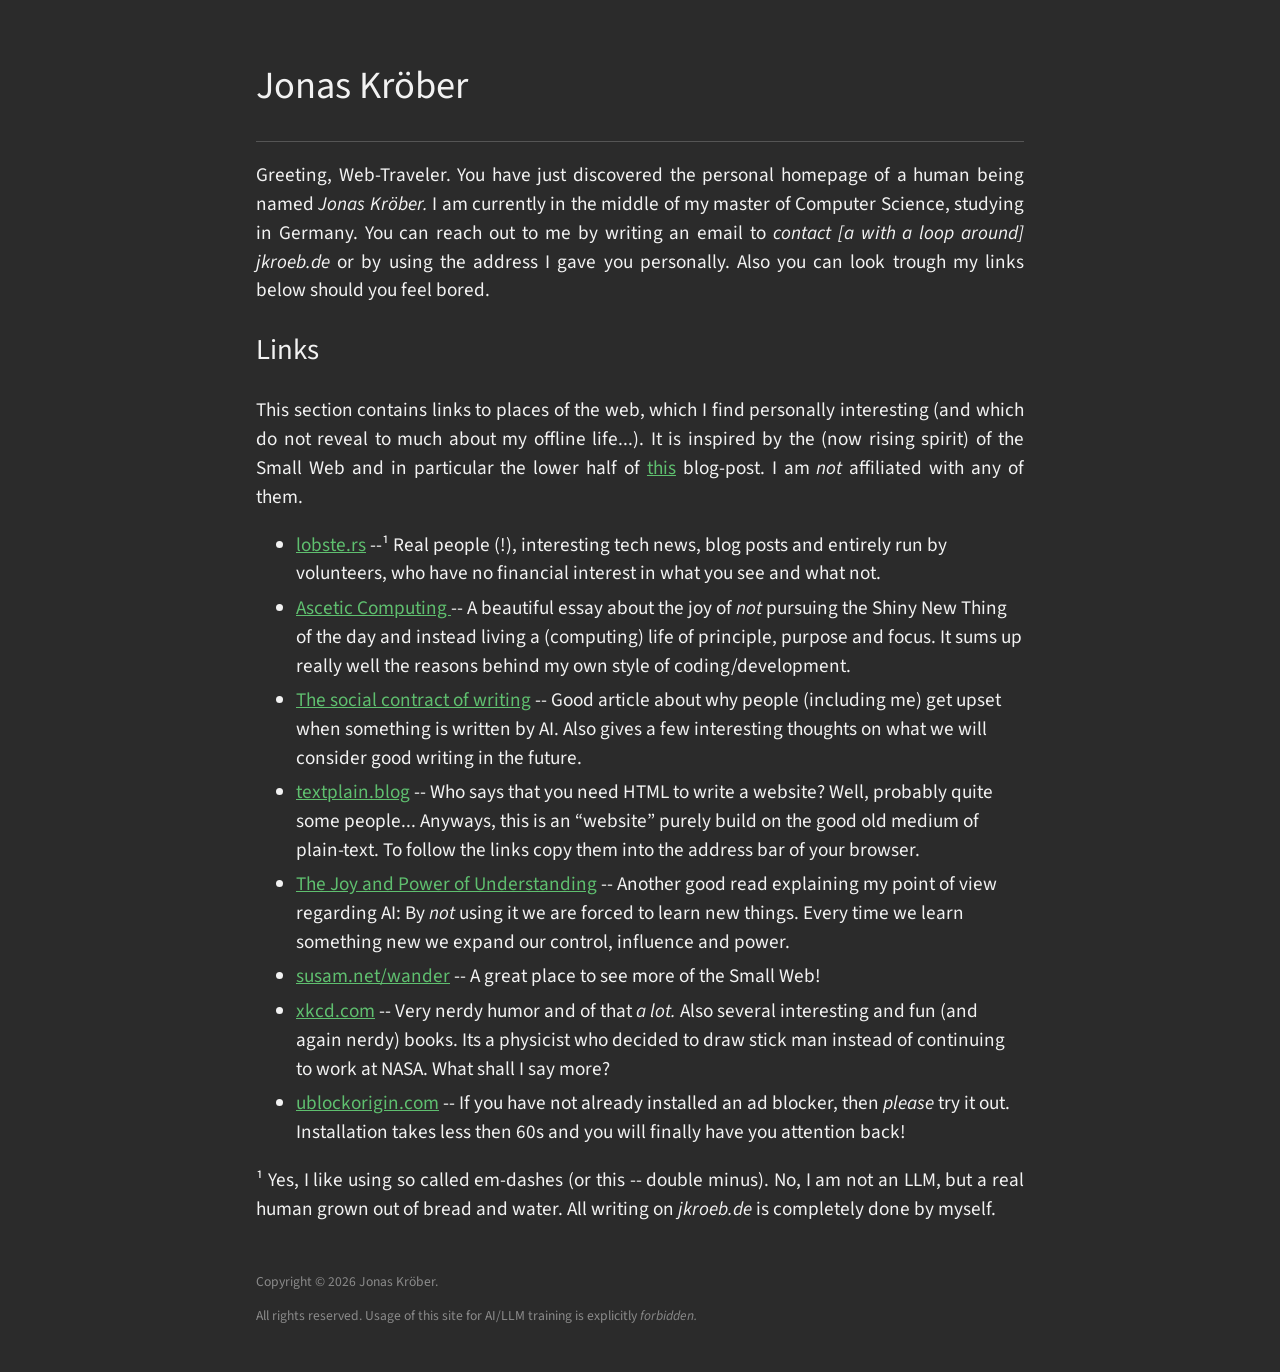
<file: index.html>
<!DOCTYPE html>
<html lang="en">
<head>
	<meta charset="utf-8">
	<meta name="viewport" content="width=device-width, initial-scale=1">
	
	<title>Jonas Kröber</title>
	
	<!-- Gemeinsames Stylesheet -->
	<link rel="stylesheet" href="global.css">
</head>
<body>
	<header>
		<h1>Jonas Kröber</h1>
		<hr>
	</header>
	
	<main>
		<p>
			Greeting, Web-Traveler. You have just discovered the personal
			homepage of a human being named <i>Jonas Kröber.</i> I am currently
			in the middle of my master of Computer Science, studying in Germany.
			You can reach
			out to me by writing an email to <i>contact [a with a loop around]
			jkroeb.de</i> or by using the address I gave you personally.
			Also you can look trough my links below should you feel bored.
		</p>
		
		<h2>Links</h2>
		
		<p>
			This section contains links to places of the web, which I find
			personally interesting (and which do not reveal to much about my
			offline life...). It is inspired by the (now rising spirit) of the
			Small Web and in particular the lower half of
			<a href="https://lewiscampbell.tech/blog/260609.html">this</a>
			blog-post. I am <i>not</i> affiliated with any of them.
		</p>
		
		<ul>
			<li>
				<a href="https://lobste.rs">lobste.rs</a> --¹ Real people (!),
				interesting tech news, blog posts and entirely run by volunteers,
				who have no financial interest in what you see and what not.
			</li>
			<li>
				<a href="https://ratfactor.com/ascetic-computing">Ascetic Computing
				</a> -- A beautiful essay about the joy of <i>not</i> pursuing
				the Shiny New Thing of the day and instead living a (computing)
				life of principle, purpose and focus. It sums up really well
				the reasons behind my own style of coding/development.
			</li>
			<li>
				<a href="https://jola.dev/posts/the-social-contract-of-writing">
				The social contract of writing</a> -- Good article about why
				people (including me) get upset when something is written by AI.
				Also gives a few interesting thoughts on what we will consider
				good writing in the future.
			</li>
			<li>
				<a href="https://textplain.blog/">textplain.blog</a> --
				Who says that you need HTML to write a website? Well, probably
				quite some people... Anyways, this is an “website” purely build
				on the good old medium of plain-text. To follow the links copy
				them into the address bar of your browser.
			</li>
			<li>
				<a href="https://binaryigor.com/the-joy-and-power-of-understanding.html">
				The Joy and Power of Understanding</a> -- Another good read
				explaining my point of view regarding AI: By <i>not</i> using
				it we are forced to learn new things. Every time we learn something
				new we expand our control, influence and power.
			</li>
			<li>
				<a href="https://susam.net/wander/">susam.net/wander</a> --
				A great place to see more of the Small Web!
			</li>
			<li>
				<a href="https://xkcd.com">xkcd.com</a> -- Very nerdy humor and
				of that <i>a lot.</i> Also several interesting and fun (and again
				nerdy) books. Its a physicist who decided to draw stick man instead
				of continuing to work at NASA. What shall I say more?
			</li>
			<li>
				<a href="https://ublockorigin.com/">ublockorigin.com</a> --
				If you have not already installed an ad blocker, then <i>please
				</i>try it out. Installation takes less then 60s and you will
				finally have you attention back!
			</li>
		</ul>
		
		<p>
			¹ Yes, I like using so called em-dashes (or this -- double minus).
			No, I am not an LLM, but a real human grown out of bread and water.
			All writing on <i>jkroeb.de</i> is completely done by myself.
		</p>
		
		<footer>
			<p>Copyright © 2026 Jonas Kröber.</p>
			<p>
				All rights reserved. Usage of this site for AI/LLM training
				is explicitly <i>forbidden.</i>
			</p>
		</footer>
	</main>
</body>
</html>
</file>
<file: global.css>
@font-face {
	font-family: "Source Sans 3";
	src: url("fonts/SourceSans3-VariableFont_wght.woff2") format("woff2");
	font-weight: 400;
	font-style: normal;
	font-display: swap;
}

@font-face {
	font-family: "Source Sans 3";
	src: url("fonts/SourceSans3-Italic-VariableFont_wght.woff2") format("woff2");
	font-style: italic;
	font-weight: 200 900;
	font-display: swap;
}

:root {
	--background: #2b2b2b;
	--foreground: #f2f2f2;
	
	--link: #5fbf6f;
	--link-hover: #7fd68c;
	--link-visited: #d98a4e;
}

html {
	background-color: var(--background);
	color: var(--foreground);
}

body {
	margin: 0 auto;
	padding: 2rem;
	
	max-width: 48rem;
	
	background-color: var(--background);
	color: var(--foreground);
	
	font-family: "Source Sans 3", Seravek, "Gill Sans Nova", Ubuntu, Calibri,
		"DejaVu Sans", source-sans-pro, sans-serif;
	font-size: 1.20rem;
	line-height: 1.5;
}

h1, h2, h3, h4, h5, h6 {
	font-weight: 400;
}

p {
	text-align: justify;
}

a {
	color: var(--link);
}

a:hover, a:focus {
	color: var(--link-hover);
}

a:visited {
	color: var(--link-visited);
}

hr {
	border: none;
	border-top: 1px solid #555555;
}

li + li {
	margin-top: 0.3em;
}

footer {
	margin-top: 3rem;
}

footer p {
	color: #8a8a8a;
	font-size: 0.85rem;
}
</file>
